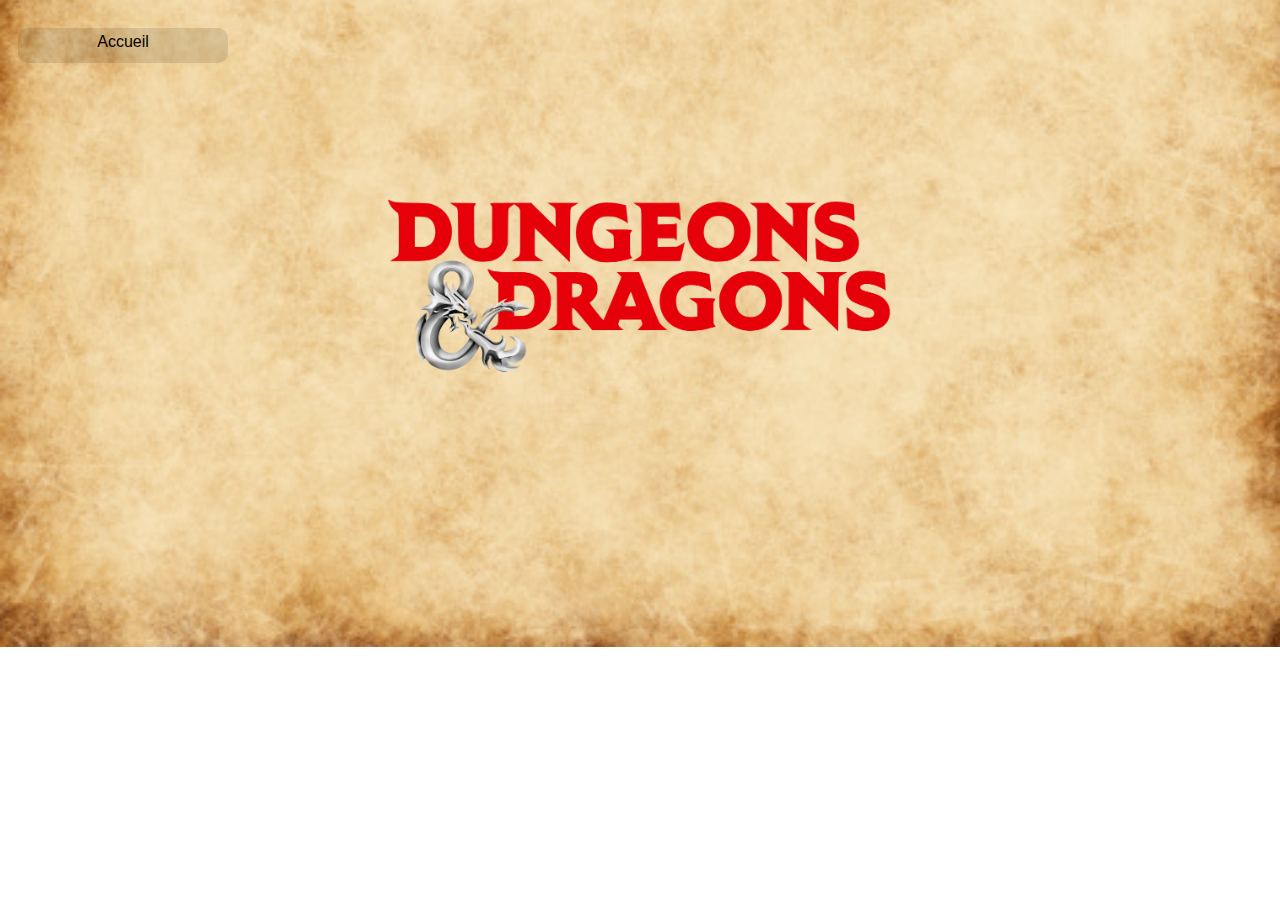
<file: index.html>
<!DOCTYPE html>
<html>
	<head>
		<title>PFI2 </title>
		<meta charset="utf-8">
		<meta name="keywords" content="420-KA8, HTML, balise">
		<meta name="keywords" content="">
        <link rel="stylesheet" href="styles.css">
    </head>
    <body>
        <div>
           <ul class="main">
            <a href="index.html" target="_self">
            <li>Accueil
            </a>
            <ul class="sub"> 
                <a href="about.html"  target="_self">
                <li>Auteur site
                </a>
                    <ul class="sub"> 
                        <a href="rules.html"  target="_self">
                        <li>Régles
                        </a>
                            <ul class="sub"> 
                        <a href="history.html"  target="_self">
                                <li>Histoire du jeu
                                </a>
                                    <ul class="sub"> 
                                        <a href="personalexperience.html"  target="_self">
                                        <li>Expérience personnel
                                        </a>
                                    </ul>
                                </ul>
                            </ul>
                        </ul>
                    </ul>
                </li></li></li></li></li>
    
</div>
<div>
    <img src="images/1200px-Dungeons_&_Dragons_5th_Edition_logo.png" alt="Logo" class="logo">
</div>

</body>
</file>
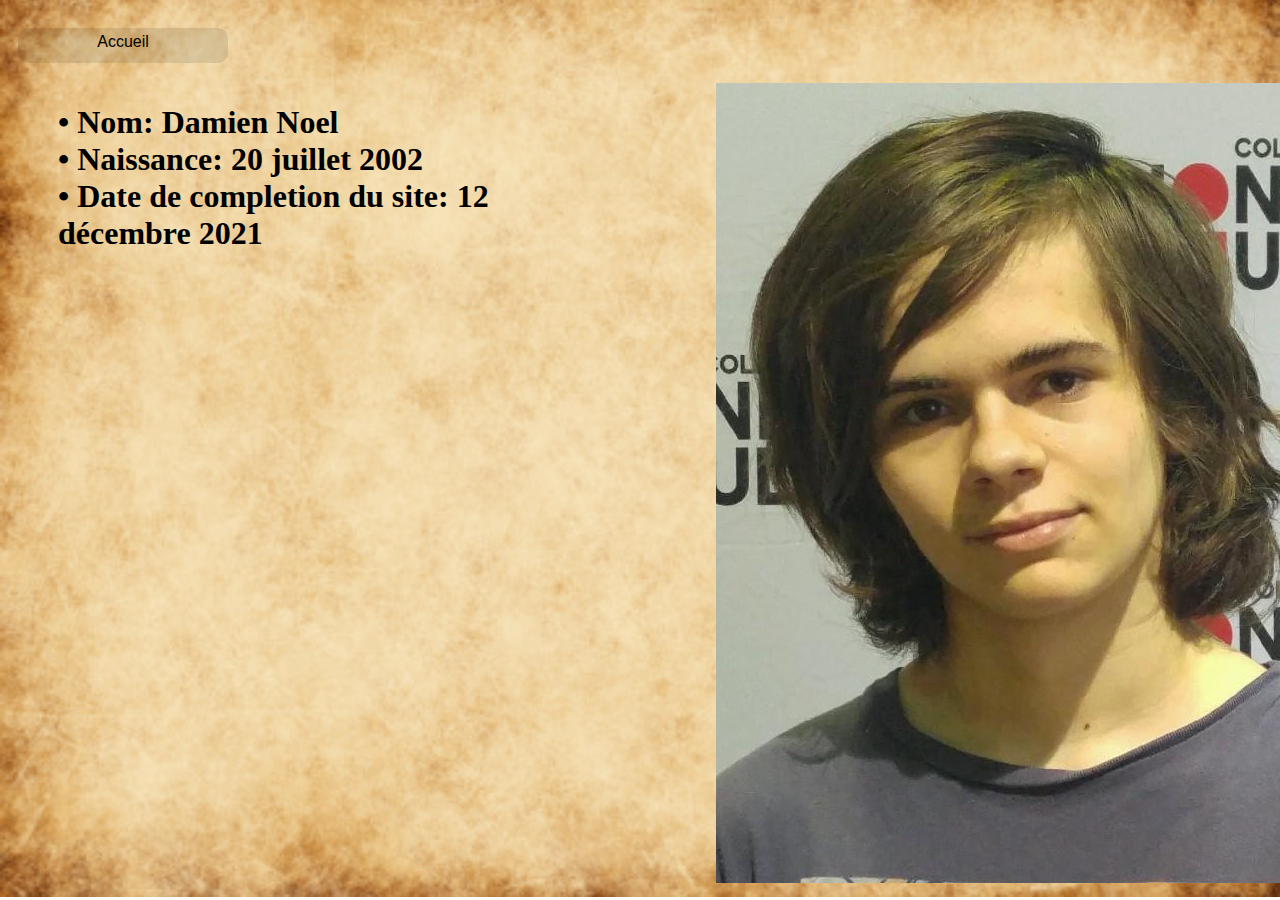
<file: about.html>
<!DOCTYPE html>
<html>
	<head>
        <title>PFI2 about</title>
		<meta charset="utf-8">
		<meta name="keywords" content="420-KA8, HTML, balise">
		<meta name="keywords" content="">
        <link rel="stylesheet" href="styles.css">
        <body>
            <div>
               <ul class="main">
                <a href="index.html" target="_self">
                <li>Accueil
                </a>
                <ul class="sub"> 
                    <a href="about.html"  target="_self">
                    <li>Auteur site
                    </a>
                        <ul class="sub"> 
                            <a href="rules.html"  target="_self">
                            <li>Régles
                            </a>
                                <ul class="sub"> 
                            <a href="history.html"  target="_self">
                                    <li>Histoire du jeu
                                    </a>
                                        <ul class="sub"> 
                                            <a href="personalexperience.html"  target="_self">
                                            <li>Expérience personnel
                                            </a>
                                        </ul>
                                    </ul>
                                </ul>
                            </ul>
                        </ul>
                    </li></li></li></li></li>
        </div>
         <div class="gauche">
             <h1>
                 &bullet; Nom: Damien Noel <br>
                 &bullet; Naissance: 20 juillet 2002 <br>
                 &bullet; Date de completion du site: 12 décembre 2021 <br>
             </h1>
         </div>
         <div class="droite">
             <img src="images/P1969876_2f639eabedef42b296c9ae738c9074ad.jpg">
         </div>
    </body>
</file>
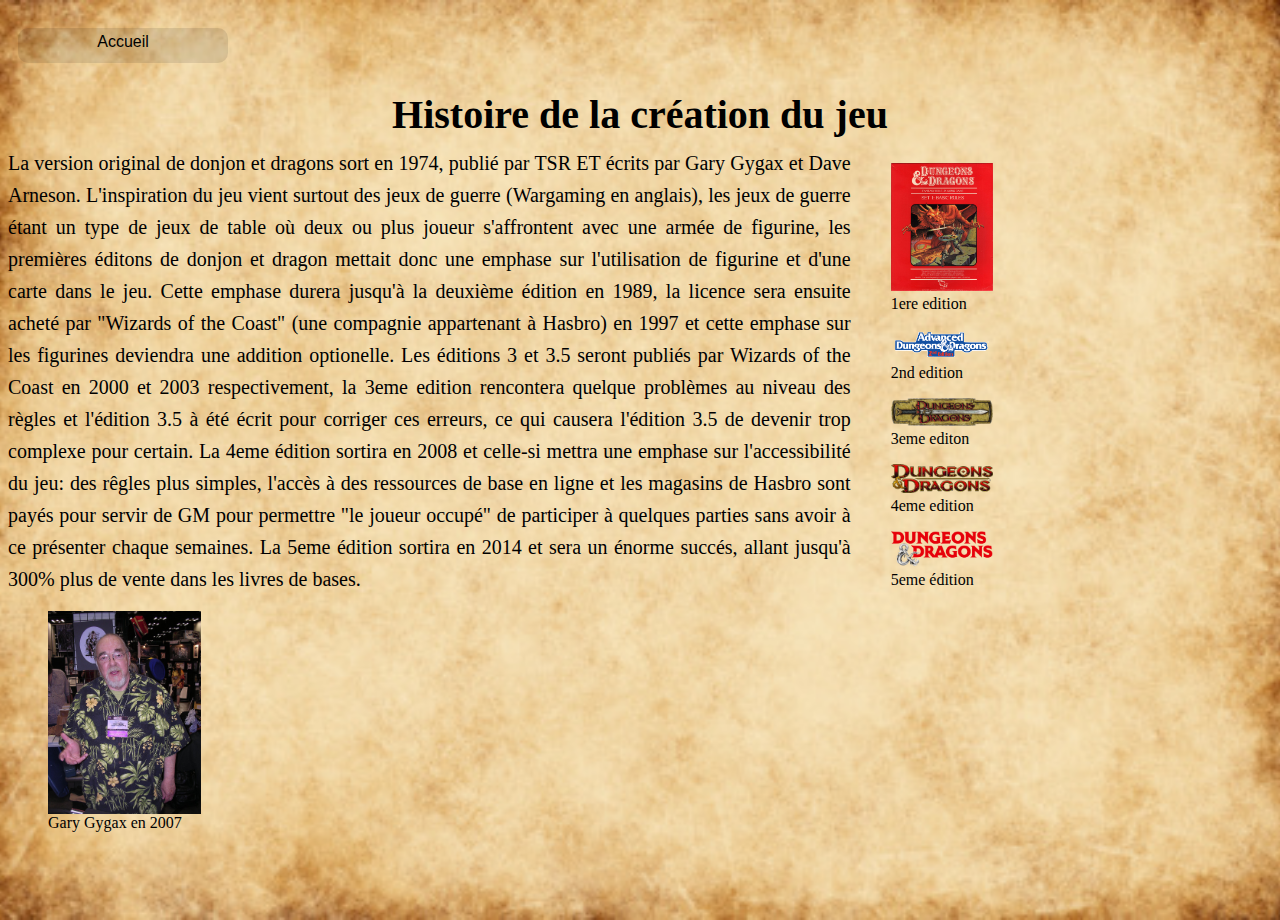
<file: history.html>
<!DOCTYPE html>
<html>
	<head>
		<title>PFI2 </title>
		<meta charset="utf-8">
		<meta name="keywords" content="420-KA8, HTML, balise">
		<meta name="keywords" content="">
        <link rel="stylesheet" href="styles.css">
    </head>
    <body>
        <div>
           <ul class="main">
            <a href="index.html" target="_self">
            <li>Accueil
            </a>
            <ul class="sub"> 
                <a href="about.html"  target="_self">
                <li>Auteur site
                </a>
                    <ul class="sub"> 
                        <a href="rules.html"  target="_self">
                        <li>Régles
                        </a>
                            <ul class="sub"> 
                        <a href="history.html"  target="_self">
                                <li>Histoire du jeu
                                </a>
                                    <ul class="sub"> 
                                        <a href="personalexperience.html"  target="_self">
                                        <li>Expérience personnel
                                        </a>
                                    </ul>
                                </ul>
                            </ul>
                        </ul>
                    </ul>
                </li></li></li></li></li>
    </div>
<div class="Titre">Histoire de la création du jeu</div>
<div class="parent">
    <br>
    <div class="historyblock">La version original de donjon et dragons sort en 1974, publié par TSR ET écrits par Gary Gygax et Dave Arneson. L'inspiration du jeu vient surtout des jeux de guerre (Wargaming en anglais), les jeux de guerre étant un type de jeux de table où deux ou plus joueur s'affrontent avec une armée de figurine, les premières éditons de donjon et dragon mettait donc une emphase sur l'utilisation de figurine et d'une carte dans le jeu. Cette emphase durera jusqu'à la deuxième édition en 1989, la licence sera ensuite acheté par "Wizards of the Coast" (une compagnie appartenant à Hasbro) en 1997 et cette emphase sur les figurines deviendra une addition optionelle. Les éditions 3 et 3.5 seront publiés par Wizards of the Coast en 2000 et 2003 respectivement, la 3eme edition rencontera quelque problèmes au niveau des règles et l'édition 3.5 à été écrit pour corriger ces erreurs, ce qui causera l'édition 3.5 de devenir trop complexe pour certain. La 4eme édition sortira en 2008 et celle-si mettra une emphase sur l'accessibilité du jeu: des rêgles plus simples, l'accès à des ressources de base en ligne et les magasins de Hasbro sont payés pour servir de GM pour permettre "le joueur occupé" de participer à quelques parties sans avoir à ce présenter chaque semaines. La 5eme édition sortira en 2014 et sera un énorme succés, allant jusqu'à 300% plus de vente dans les livres de bases.</div>
    <div class="gary"><figure><img src="images/800px-Gary_Gygax_Gen_Con_2007.jpg" class="garyimage"> <figcaption>Gary Gygax en 2007</figcaption></figure></div>
    <div class="logoedition"><figure><img src="images/71a5BsoYYiL.jpg" class="logohistory"><figcaption class="center">1ere edition</figcaption></figure><figure><img src="images/68747470733a2f2f7374617267617a657273776f726c642e636f6d2f776f726470726573732f77702d636f6e74656e742f75706c6f6164732f323031392f30382f416476616e6365642d44756e67656f6e732d447261676f6e732d32652e706e67.png" class="logohistory"><figcaption  class="center">2nd edition</figcaption></figure><figure><img src="images/unnamed.png" class="logohistory"><figcaption  class="center">3eme editon</figcaption></figure><figure><img src="images/DD4Elogo.gif" class="logohistory"><figcaption  class="center">4eme edition</figcaption></figure><figure><img src="images/1200px-Dungeons_&_Dragons_5th_Edition_logo.png" class="logohistory"><figcaption  class="center">5eme édition</figcaption></figure>  </div>
</div>
</body>
</file>
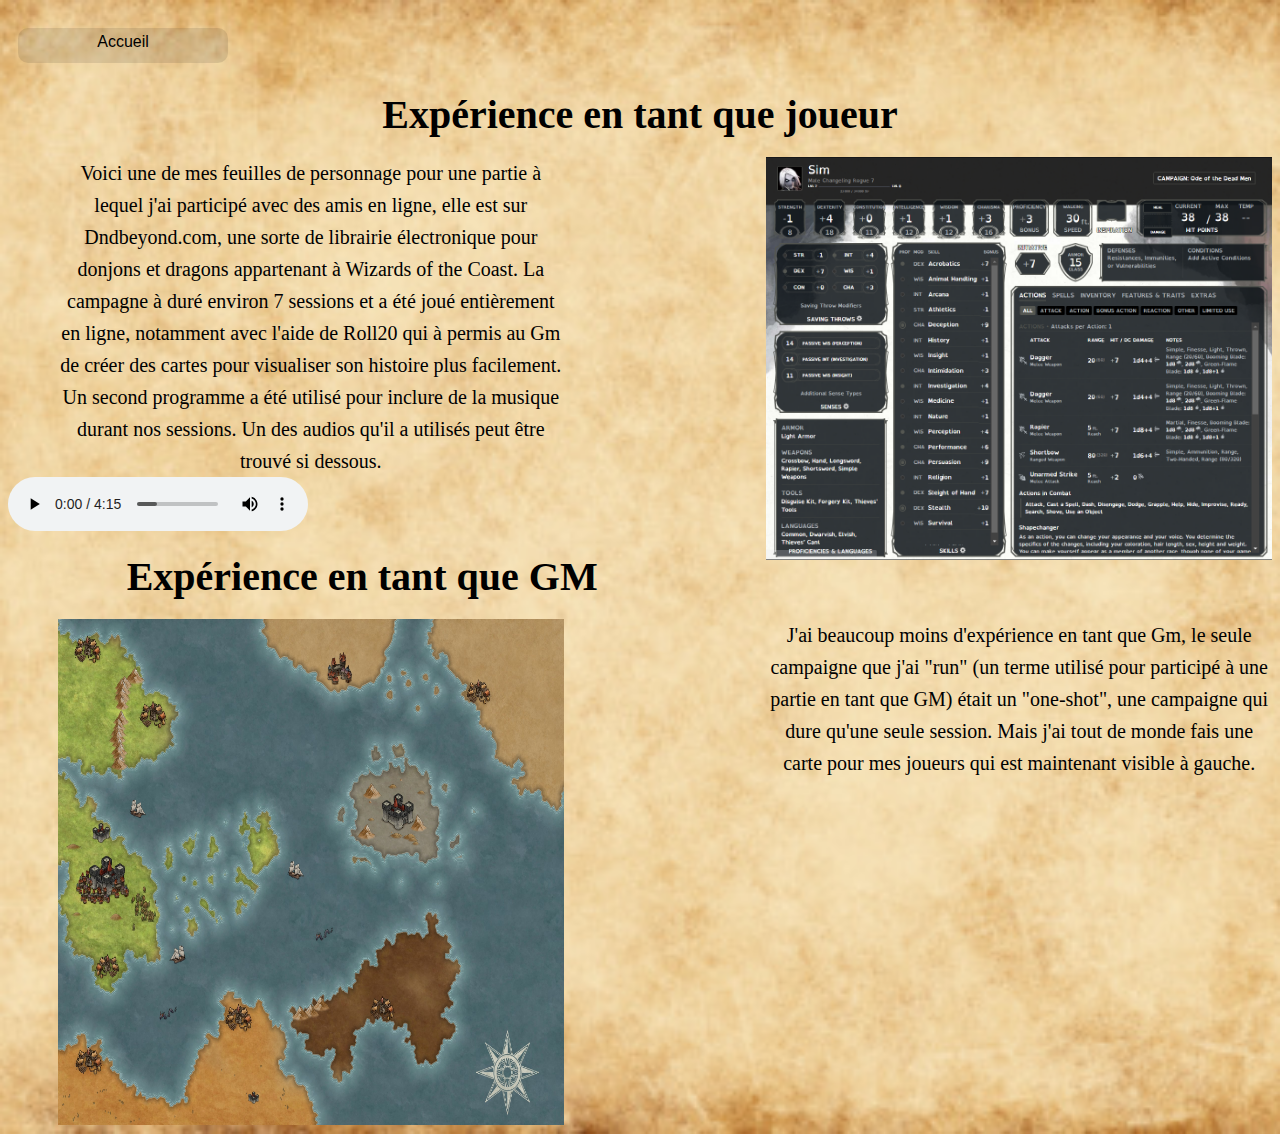
<file: personalexperience.html>
<!DOCTYPE html>
<html>
	<head>
		<title>PFI2 </title>
		<meta charset="utf-8">
		<meta name="keywords" content="420-KA8, HTML, balise">
		<meta name="keywords" content="">
        <link rel="stylesheet" href="styles.css">
    </head>
    <body>
        <div>
           <ul class="main">
            <a href="index.html" target="_self">
            <li>Accueil
            </a>
            <ul class="sub"> 
                <a href="about.html"  target="_self">
                <li>Auteur site
                </a>
                    <ul class="sub"> 
                        <a href="rules.html"  target="_self">
                        <li>Régles
                        </a>
                            <ul class="sub"> 
                        <a href="history.html"  target="_self">
                                <li>Histoire du jeu
                                </a>
                                    <ul class="sub"> 
                                        <a href="personalexperience.html"  target="_self">
                                        <li>Expérience personnel
                                        </a>
                                    </ul>
                                </ul>
                            </ul>
                        </ul>
                    </ul>
                </li></li></li></li></li>
    </div>
<div class="Titre"> Expérience en tant que joueur</div>
<div class="hautgauche">Voici une de mes feuilles de personnage pour une partie à lequel j'ai participé avec des amis en ligne, elle est sur Dndbeyond.com, une sorte de librairie électronique pour donjons et dragons appartenant à Wizards of the Coast. La campagne à duré environ 7 sessions et a été joué entièrement en ligne, notamment avec l'aide de <a href="https://roll20.net/welcome">Roll20</a> qui à permis au Gm de créer des cartes pour visualiser son histoire plus facilement. Un second programme a été utilisé pour inclure de la musique durant nos sessions. Un des audios qu'il a utilisés peut être trouvé si dessous.</div>
<div class="hautdroite"><img src="images/Screenshot_2.png" alt="Sim" class="feuille"></div>
<audio controls><source src="images/Medieval Music Black Wolf's Inn.mp3"></audio>
<div class="Titre"> Expérience en tant que GM</div>
<div class="hautgauche"><img src="images/Screenshot_4.png" alt="Carte" class="feuille"></div>
<div class="hautdroite">J'ai beaucoup moins d'expérience en tant que Gm, le seule campaigne que j'ai "run" (un terme utilisé pour participé à une partie en tant que GM) était un "one-shot", une campaigne qui dure qu'une seule session. Mais j'ai tout de monde fais une carte pour mes joueurs qui est maintenant visible à gauche.</div>
</file>
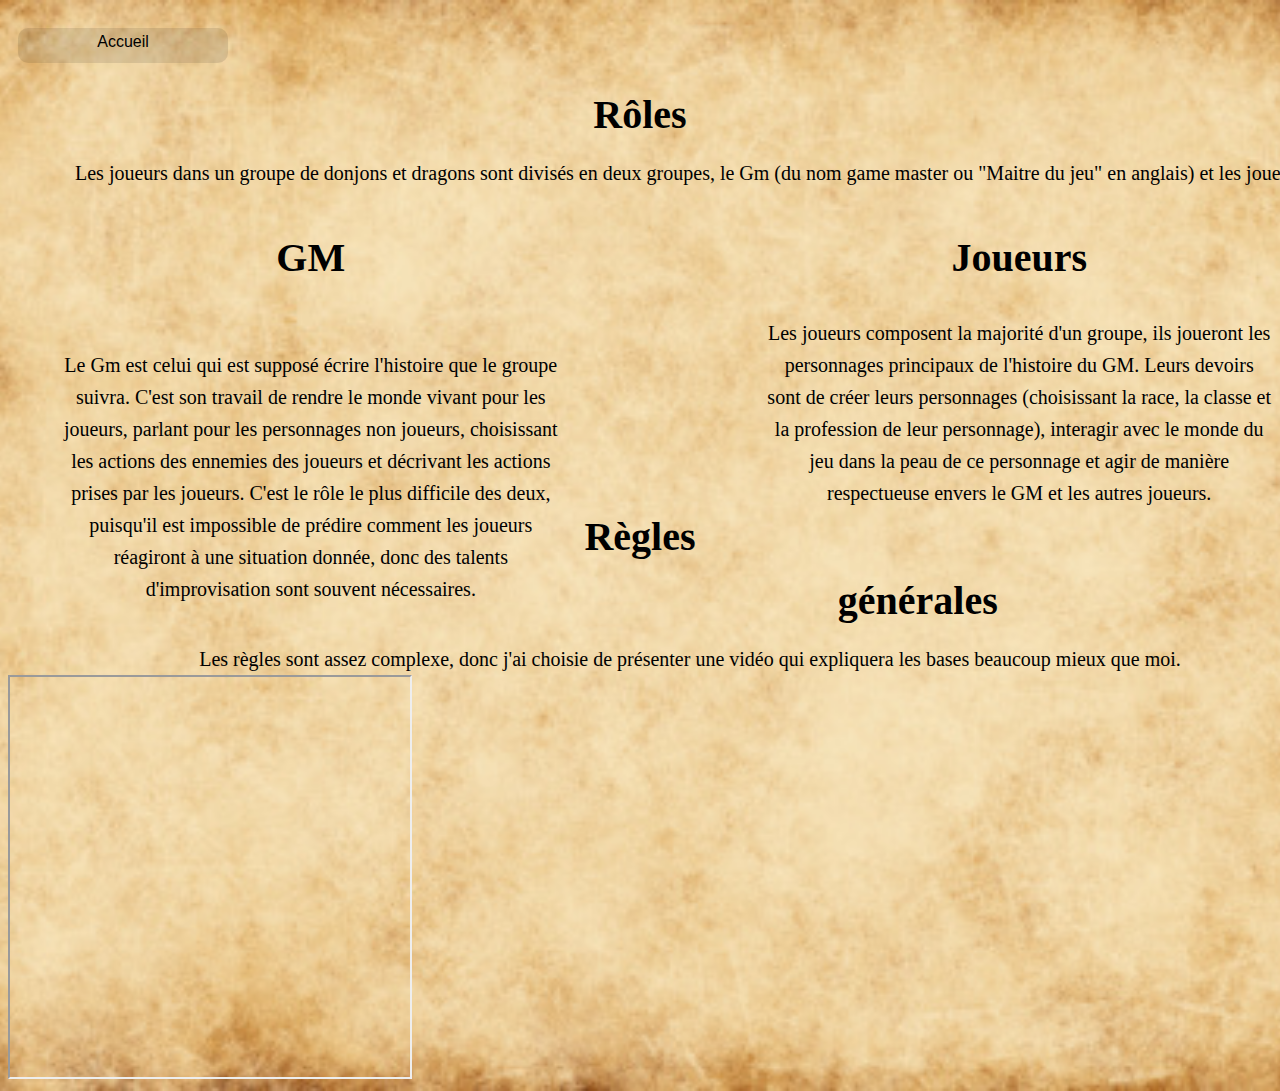
<file: rules.html>
<!DOCTYPE html>
<html>
	<head>
        <title>PFI2 about</title>
		<meta charset="utf-8">
		<meta name="keywords" content="420-KA8, HTML, balise">
		<meta name="keywords" content="">
        <link rel="stylesheet" href="styles.css">
    </head>  
    <body>
        <div>
           <ul class="main">
            <a href="index.html" target="_self">
            <li>Accueil
            </a>
            <ul class="sub"> 
                <a href="about.html"  target="_self">
                <li>Auteur site
                </a>
                    <ul class="sub"> 
                        <a href="rules.html"  target="_self">
                        <li>Régles
                        </a>
                            <ul class="sub"> 
                        <a href="history.html"  target="_self">
                                <li>Histoire du jeu
                                </a>
                                    <ul class="sub"> 
                                        <a href="personalexperience.html"  target="_self">
                                        <li>Expérience personnel
                                        </a>
                                    </ul>
                                </ul>
                            </ul>
                        </ul>
                    </ul>
                </li></li></li></li></li>
    </div>
         <div class="Titre">
            Rôles
         </div>
         <div class="rulesblock">Les joueurs dans un groupe de donjons et dragons sont divisés en deux groupes, le Gm (du nom game master ou "Maitre du jeu" en anglais) et les joueurs</div>
        <div class="hautgauche"><h1>GM</h1><br> Le Gm est celui qui est supposé écrire l'histoire que le groupe suivra. C'est son travail de rendre le monde vivant pour les joueurs, parlant pour les personnages non joueurs, choisissant les actions des ennemies des joueurs et décrivant les actions prises par les joueurs. C'est le rôle le plus difficile des deux, puisqu'il est impossible de prédire comment les joueurs réagiront à une situation donnée, donc des talents d'improvisation sont souvent nécessaires.</div>
        <div class="hautdroite"><h1>Joueurs</h1>Les joueurs composent la majorité d'un groupe, ils joueront les personnages principaux de l'histoire du GM. Leurs devoirs sont de créer leurs personnages (choisissant la race, la classe et la profession de leur personnage), interagir avec le monde du jeu dans la peau de ce personnage et agir de manière respectueuse envers le GM et les autres joueurs.</div>
        <br><br><br><br><br><br><br><br><br><br><br><br><br><br><br><br><br>
        <div class="Titre">Règles générales</div>
        <div class="rulesblock">Les règles sont assez complexe, donc j'ai choisie de présenter une vidéo qui expliquera les bases beaucoup mieux que moi.</div>
        <iframe src="https://www.youtube.com/embed/4QohKm5tOrg"></iframe>
</file>
<file: styles.css>
.main,
li {
    margin: 0px;
    padding: 10px;
}

li {
    display: block;
    cursor: pointer;
    list-style: none;
    position: relative;
    font-family: Arial;
    text-align: center;
    width: 200px;
    height: 25px;
    color: black;
    padding: 5px;
    margin-top: 10px;
    border-radius: 10px;
    background-color: rgba(0, 0, 0, 0.1);
}

a {
    color: inherit;
    width: inherit;
    height: inherit;
    text-decoration: none;
}

ul {
    color: white;
}

ul.sub {
    display: none;
}

.main li:hover {
    color: black;
    background-color: rgba(1, 1, 51, 0.2);
}

li:hover>.sub {
    display: block;
    position: absolute;
    top: -10px;
    left: 83%;
}
body {
    background-image: url(images/istockphoto-177434429-170667a.jpg) ;
    background-size:     cover;                   
    background-repeat:   no-repeat;
    background-position: center center; 
}
.icon {
    width: 18px;
    height: 18px;
    margin-left: 2px;
    margin-top: 2px;
}
div.subicon {
    width: 15px;
    height: 25px;
    margin-top: 4px;
    float: right;
    background: url("images/ICON_submenu.png") no-repeat;
}
.logo{
        margin-left: auto;
        margin-right: auto;
        margin-top: 10%;
        width: 40%;
        height: 50%;
        display: block;
        margin-left: auto;
        margin-right: auto;
      }
.droite
{
    display: block;
    float: right;
    width: 40%;
    height: 50%;
    margin-left: auto;
    margin-right: auto;
    padding-right: 50px;
    padding-top: 10px;
}
.gauche
{
        display: block;
        float: left;
        width: 40%;
        height: 50%;
        margin-left: auto;
        margin-right: auto;
        padding-left: 50px;
        padding-top: 10px;
        font-family: 'Times New Roman';
}
.hautgauche
{
        display: block;
        float: left;
        width: 40%;
        height: 10%;
        margin-left: auto;
        margin-right: auto;
        padding-left: 50px;
        padding-top: 10px;
        text-align: center;
        font-size: 20px;
        font-family: 'Times New Roman';
        line-height: 1.6;
}
.hautdroite
{
        display: block;
        float: right;
        width: 40%;
        height: 20%;
        margin-left: auto;
        margin-right: auto;
        padding-left: 50px;
        padding-top: 10px;
        text-align: center;
        font-size: 20px;
        font-family: 'Times New Roman';
        line-height: 1.6;
}
.Titre
{

        display: block;
        width: 100%;
        height: 10%;
        margin-left: auto;
        margin-right: auto;
        padding-top: 10px;
        text-align: center;
        font-size: 40px;
        font-weight: bold;
        font-family: 'Georgia';
        line-height: 1.6;
}
.rulesblock
{

    display: block;
    width: 100%;
    height: 10%;
    margin-left: auto;
    margin-right: auto;
    padding-left: 50px;
    padding-top: 10px;
    text-align: center;
    font-size: 20px;
    font-family: 'Times New Roman';
    line-height: 1.6;
}
iframe{
    width:400px;
    height: 400px;
}
.parent {
    display: grid;
    grid-template-columns: repeat(3, 1fr);
    grid-template-rows: repeat(5, 1fr);
    grid-column-gap: 0px;
    grid-row-gap: 0px;
    }
    
    .historyblock { grid-area: 1 / 1 / 4 / 3; }
    .gary { grid-area: 4 / 1 / 6 / 3; }
    .logoedition { grid-area: 1 / 3 / 6 / 4; }
.historyblock
{
    text-align: justify;
    font-size: 20px;
    font-family: 'Times New Roman';
    line-height: 1.6;
}
.garyimage
{
    display: inline-flex;
    max-width: 20%;
    max-height: 20%;
    vertical-align: top;

}

.logoedition
{
vertical-align: middle;
}
.logohistory
{height:30%;
width: 30%;
display: inline-block;}
.centre
{
    text-align: center;
}
.feuille
{
    width: 100%;
    height: 100%;
}
</file>
